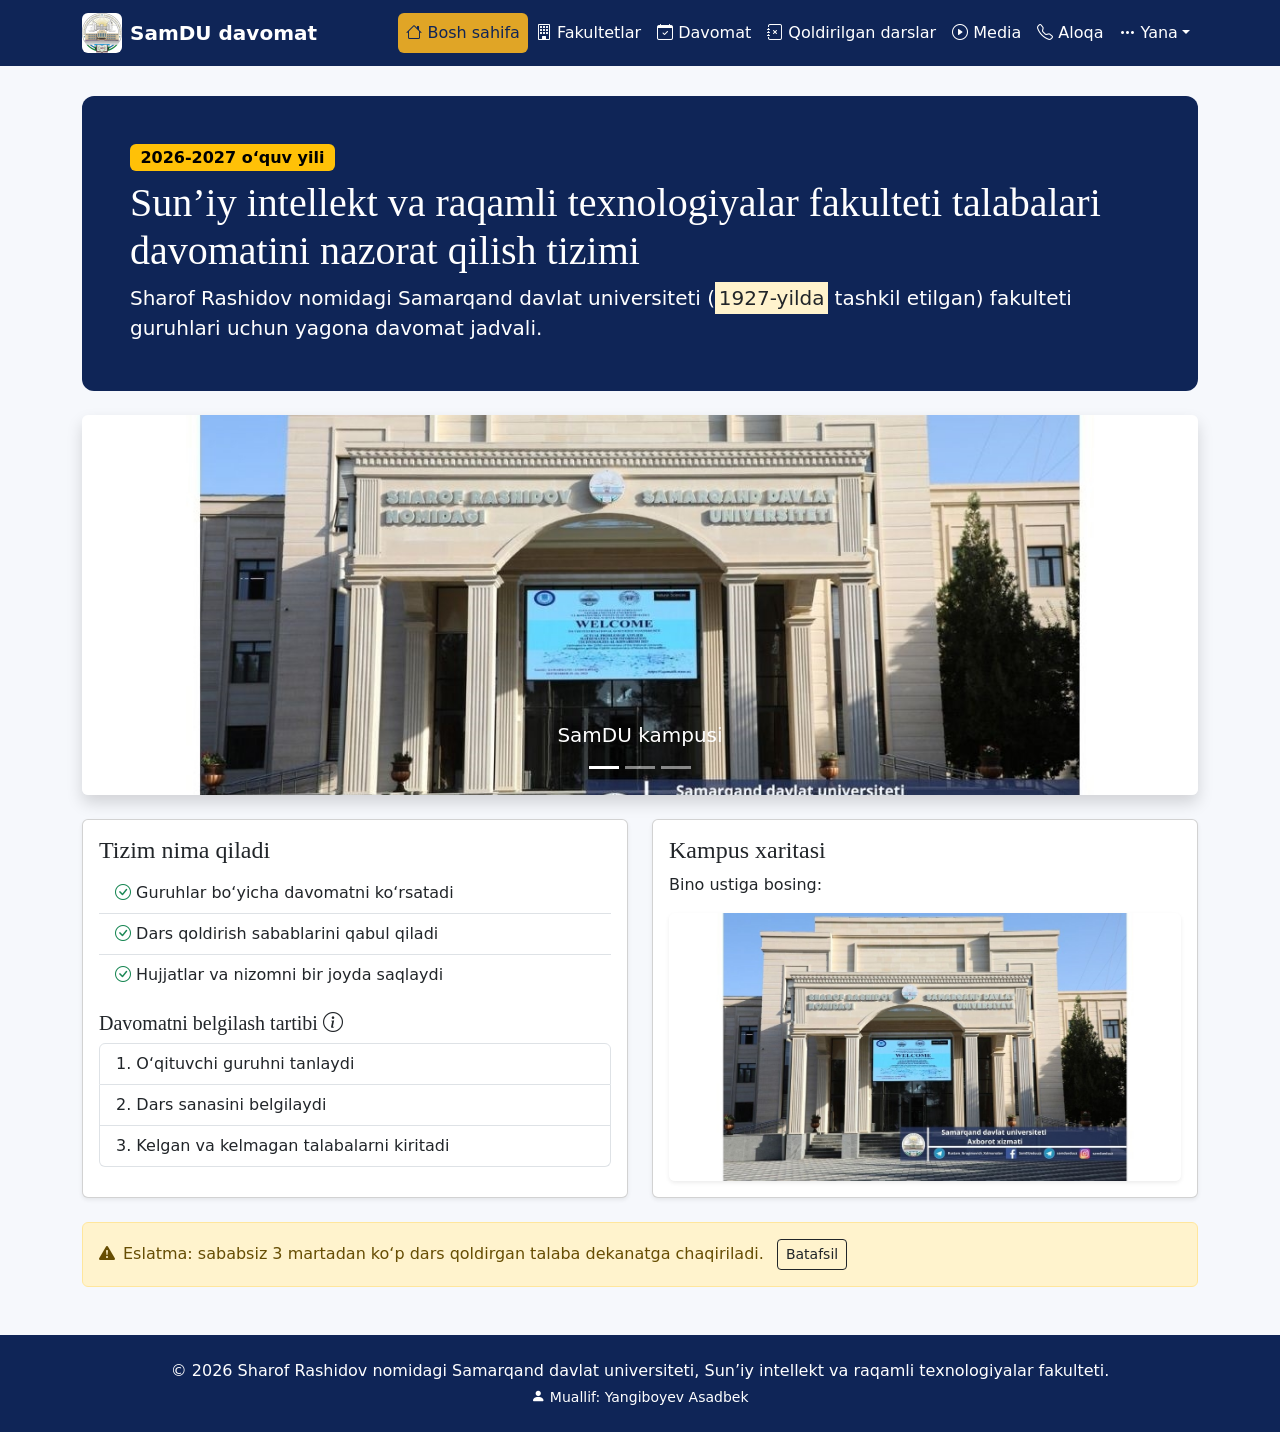
<file: index.html>
<!DOCTYPE html>
<html lang="uz">
<head>
<meta charset="UTF-8">
<meta name="viewport" content="width=device-width, initial-scale=1">
<title>Bosh sahifa | SamDU SI va RT davomat</title>
<link href="https://cdn.jsdelivr.net/npm/bootstrap@5.3.3/dist/css/bootstrap.min.css" rel="stylesheet">
<link href="https://cdn.jsdelivr.net/npm/bootstrap-icons@1.11.3/font/bootstrap-icons.min.css" rel="stylesheet">
<link href="css/style.css" rel="stylesheet">
</head>
<body>
<nav class="navbar navbar-expand-lg navbar-dark fixed-top">
<div class="container">
<a class="navbar-brand d-flex align-items-center gap-2" href="index.html"><img src="images/logo.png" alt="SamDU logotipi"><strong>SamDU davomat</strong></a>
<button class="navbar-toggler" type="button" data-bs-toggle="collapse" data-bs-target="#menyu" aria-controls="menyu" aria-expanded="false" aria-label="Menyuni ochish"><span class="navbar-toggler-icon"></span></button>
<div class="collapse navbar-collapse" id="menyu">
<ul class="navbar-nav ms-auto">
<li class="nav-item"><a class="nav-link active" aria-current="page" href="index.html"><i class="bi bi-house"></i> Bosh sahifa</a></li>
<li class="nav-item"><a class="nav-link" href="fakultetlar.html"><i class="bi bi-building"></i> Fakultetlar</a></li>
<li class="nav-item"><a class="nav-link" href="davomat.html"><i class="bi bi-calendar-check"></i> Davomat</a></li>
<li class="nav-item"><a class="nav-link" href="qoldirilgan.html"><i class="bi bi-journal-x"></i> Qoldirilgan darslar</a></li>
<li class="nav-item"><a class="nav-link" href="media.html"><i class="bi bi-play-circle"></i> Media</a></li>
<li class="nav-item"><a class="nav-link" href="aloqa.html"><i class="bi bi-telephone"></i> Aloqa</a></li>
<li class="nav-item dropdown">
<a class="nav-link dropdown-toggle" href="#" role="button" data-bs-toggle="dropdown" aria-expanded="false"><i class="bi bi-three-dots"></i> Yana</a>
<ul class="dropdown-menu dropdown-menu-end">
<li><a class="dropdown-item" href="davomat.html">Guruh davomati</a></li>
<li><a class="dropdown-item" href="qoldirilgan.html">Qoldirilgan darslar</a></li>
<li><hr class="dropdown-divider"></li>
<li><a class="dropdown-item" href="aloqa.html">Bog‘lanish</a></li>
</ul></li>
</ul></div></div></nav>
<main class="container my-4">
<section class="hero p-4 p-md-5 mb-4 position-relative">
<span class="badge text-bg-warning mb-2 fs-6">2026-2027 o‘quv yili</span>
<h1 class="display-6">Sun’iy intellekt va raqamli texnologiyalar fakulteti talabalari davomatini nazorat qilish tizimi</h1>
<p class="lead mb-0">Sharof Rashidov nomidagi Samarqand davlat universiteti (<mark>1927-yilda</mark> tashkil etilgan) fakulteti guruhlari uchun yagona davomat jadvali.</p>
</section>

<!-- Slayder (carousel) -->
<div id="slayder" class="carousel slide mb-4 shadow rounded overflow-hidden" data-bs-ride="carousel">
<div class="carousel-indicators">
<button type="button" data-bs-target="#slayder" data-bs-slide-to="0" class="active" aria-current="true" aria-label="1-slayd"></button>
<button type="button" data-bs-target="#slayder" data-bs-slide-to="1" aria-label="2-slayd"></button>
<button type="button" data-bs-target="#slayder" data-bs-slide-to="2" aria-label="3-slayd"></button>
</div>
<div class="carousel-inner">
<div class="carousel-item active"><img src="images/campus.jpg" class="d-block w-100" alt="Kampus"><div class="carousel-caption d-none d-md-block"><h5>SamDU kampusi</h5></div></div>
<div class="carousel-item"><img src="images/rasm1.jpg" class="d-block w-100" alt="Universitet binosi"><div class="carousel-caption d-none d-md-block"><h5>Universitet binosi</h5></div></div>
<div class="carousel-item"><img src="images/rasm2.webp" class="d-block w-100" alt="Auditoriya"><div class="carousel-caption d-none d-md-block"><h5>Auditoriya</h5></div></div>
</div>
<button class="carousel-control-prev" type="button" data-bs-target="#slayder" data-bs-slide="prev"><span class="carousel-control-prev-icon" aria-hidden="true"></span><span class="visually-hidden">Oldingi</span></button>
<button class="carousel-control-next" type="button" data-bs-target="#slayder" data-bs-slide="next"><span class="carousel-control-next-icon" aria-hidden="true"></span><span class="visually-hidden">Keyingi</span></button>
</div>

<div class="row g-4 mb-4">
<div class="col-12 col-lg-6">
<div class="card h-100 shadow-sm"><div class="card-body">
<h2 class="h4 card-title">Tizim nima qiladi</h2>
<ul class="list-group list-group-flush mb-3">
<li class="list-group-item"><i class="bi bi-check-circle text-success"></i> Guruhlar bo‘yicha davomatni ko‘rsatadi</li>
<li class="list-group-item"><i class="bi bi-check-circle text-success"></i> Dars qoldirish sabablarini qabul qiladi</li>
<li class="list-group-item"><i class="bi bi-check-circle text-success"></i> Hujjatlar va nizomni bir joyda saqlaydi</li>
</ul>
<h3 class="h5">Davomatni belgilash tartibi <i class="bi bi-info-circle" data-bs-toggle="tooltip" data-bs-title="3 ta oddiy qadam"></i></h3>
<ol class="list-group list-group-numbered">
<li class="list-group-item">O‘qituvchi guruhni tanlaydi</li>
<li class="list-group-item">Dars sanasini belgilaydi</li>
<li class="list-group-item">Kelgan va kelmagan talabalarni kiritadi</li>
</ol></div></div></div>
<div class="col-12 col-lg-6">
<div class="card h-100 shadow-sm"><div class="card-body">
<h2 class="h4 card-title">Kampus xaritasi</h2>
<p class="card-text">Bino ustiga bosing:</p>
<img class="img-fluid rounded shadow-sm" src="images/campus.jpg" alt="Kampus xaritasi" usemap="#kampus">
<map name="kampus">
<area shape="rect" coords="40,60,280,180" href="fakultetlar.html" alt="Fakultetlar binosi">
<area shape="rect" coords="320,60,560,180" href="davomat.html" alt="Davomat bo‘limi">
<area shape="circle" coords="680,120,70" href="aloqa.html" alt="Qabulxona">
<area shape="rect" coords="40,240,420,350" href="media.html" alt="Media markaz">
</map></div></div></div>
</div>
<div class="alert alert-warning d-flex align-items-center gap-2" role="alert" id="qoida">
<i class="bi bi-exclamation-triangle-fill"></i>
<div>Eslatma: sababsiz 3 martadan ko‘p dars qoldirgan talaba dekanatga chaqiriladi.
<button type="button" class="btn btn-sm btn-outline-dark ms-2" data-bs-toggle="popover" data-bs-trigger="focus" data-bs-title="Qo‘shimcha" data-bs-content="Sababli qoldirish uchun ariza va hujjat topshiring (Qoldirilgan darslar sahifasi).">Batafsil</button></div>
</div>
</main>
<footer class="py-4 mt-5 text-center">
<div class="container">
<p class="mb-1">&copy; 2026 Sharof Rashidov nomidagi Samarqand davlat universiteti, Sun’iy intellekt va raqamli texnologiyalar fakulteti.</p>
<p class="mb-0 small"><i class="bi bi-person-fill"></i> Muallif: Yangiboyev Asadbek</p>
</div></footer>
<script src="https://cdn.jsdelivr.net/npm/bootstrap@5.3.3/dist/js/bootstrap.bundle.min.js"></script>
<script src="js/main.js"></script>
</body>
</html>
</file>
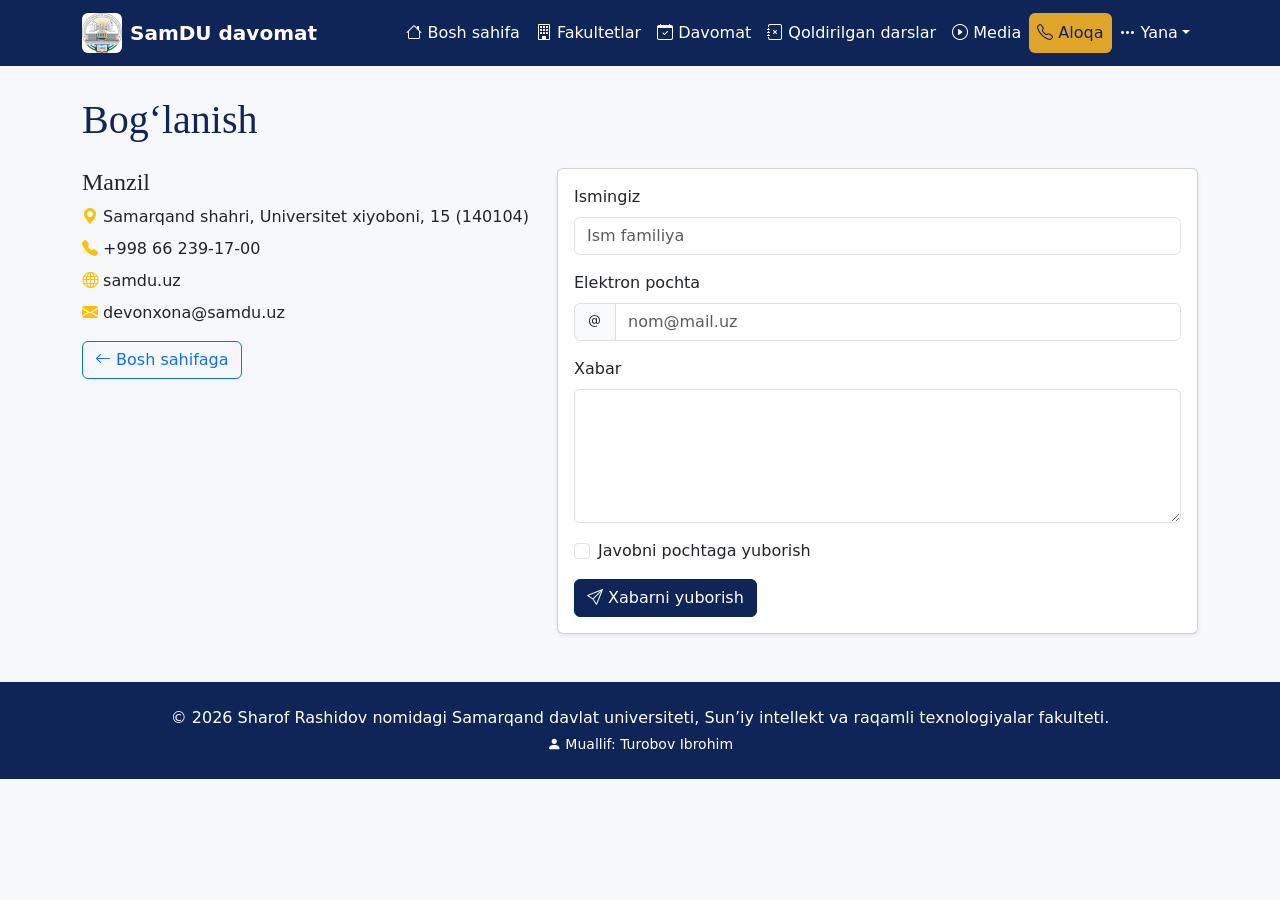
<file: aloqa.html>
<!DOCTYPE html>
<html lang="uz">
<head>
<meta charset="UTF-8">
<meta name="viewport" content="width=device-width, initial-scale=1">
<title>Aloqa | SamDU SI va RT davomat</title>
<link href="https://cdn.jsdelivr.net/npm/bootstrap@5.3.3/dist/css/bootstrap.min.css" rel="stylesheet">
<link href="https://cdn.jsdelivr.net/npm/bootstrap-icons@1.11.3/font/bootstrap-icons.min.css" rel="stylesheet">
<link href="css/style.css" rel="stylesheet">
</head>
<body>
<nav class="navbar navbar-expand-lg navbar-dark fixed-top">
<div class="container">
<a class="navbar-brand d-flex align-items-center gap-2" href="index.html"><img src="images/logo.png" alt="SamDU logotipi"><strong>SamDU davomat</strong></a>
<button class="navbar-toggler" type="button" data-bs-toggle="collapse" data-bs-target="#menyu" aria-controls="menyu" aria-expanded="false" aria-label="Menyuni ochish"><span class="navbar-toggler-icon"></span></button>
<div class="collapse navbar-collapse" id="menyu">
<ul class="navbar-nav ms-auto">
<li class="nav-item"><a class="nav-link" href="index.html"><i class="bi bi-house"></i> Bosh sahifa</a></li>
<li class="nav-item"><a class="nav-link" href="fakultetlar.html"><i class="bi bi-building"></i> Fakultetlar</a></li>
<li class="nav-item"><a class="nav-link" href="davomat.html"><i class="bi bi-calendar-check"></i> Davomat</a></li>
<li class="nav-item"><a class="nav-link" href="qoldirilgan.html"><i class="bi bi-journal-x"></i> Qoldirilgan darslar</a></li>
<li class="nav-item"><a class="nav-link" href="media.html"><i class="bi bi-play-circle"></i> Media</a></li>
<li class="nav-item"><a class="nav-link active" aria-current="page" href="aloqa.html"><i class="bi bi-telephone"></i> Aloqa</a></li>
<li class="nav-item dropdown">
<a class="nav-link dropdown-toggle" href="#" role="button" data-bs-toggle="dropdown" aria-expanded="false"><i class="bi bi-three-dots"></i> Yana</a>
<ul class="dropdown-menu dropdown-menu-end">
<li><a class="dropdown-item" href="davomat.html">Guruh davomati</a></li>
<li><a class="dropdown-item" href="qoldirilgan.html">Qoldirilgan darslar</a></li>
<li><hr class="dropdown-divider"></li>
<li><a class="dropdown-item" href="aloqa.html">Bog‘lanish</a></li>
</ul></li>
</ul></div></div></nav>
<main class="container my-4">
<h1 class="mb-4">Bog‘lanish</h1>
<div class="row g-4">
<div class="col-12 col-md-5"><h2 class="h4">Manzil</h2>
<ul class="list-unstyled">
<li class="mb-2"><i class="bi bi-geo-alt-fill text-warning"></i> Samarqand shahri, Universitet xiyoboni, 15 (140104)</li>
<li class="mb-2"><i class="bi bi-telephone-fill text-warning"></i> +998 66 239-17-00</li>
<li class="mb-2"><i class="bi bi-globe text-warning"></i> samdu.uz</li>
<li class="mb-2"><i class="bi bi-envelope-fill text-warning"></i> devonxona@samdu.uz</li></ul>
<a href="index.html" class="btn btn-outline-primary"><i class="bi bi-arrow-left"></i> Bosh sahifaga</a></div>
<div class="col-12 col-md-7"><div class="card shadow-sm"><div class="card-body">
<form action="#" method="post">
<div class="mb-3"><label for="a1" class="form-label">Ismingiz</label><input type="text" id="a1" name="ism" class="form-control" placeholder="Ism familiya" required></div>
<div class="mb-3"><label for="a3" class="form-label">Elektron pochta</label><div class="input-group"><span class="input-group-text"><i class="bi bi-at"></i></span><input type="email" id="a3" class="form-control" placeholder="nom@mail.uz"></div></div>
<div class="mb-3"><label for="a2" class="form-label">Xabar</label><textarea id="a2" name="xabar" rows="5" class="form-control"></textarea></div>
<div class="form-check mb-3"><input class="form-check-input" type="checkbox" id="a4"><label class="form-check-label" for="a4">Javobni pochtaga yuborish</label></div>
<button type="submit" class="btn btn-primary"><i class="bi bi-send"></i> Xabarni yuborish</button>
</form></div></div></div></div>
</main>
<footer class="py-4 mt-5 text-center">
<div class="container">
<p class="mb-1">&copy; 2026 Sharof Rashidov nomidagi Samarqand davlat universiteti, Sun’iy intellekt va raqamli texnologiyalar fakulteti.</p>
<p class="mb-0 small"><i class="bi bi-person-fill"></i> Muallif: Turobov Ibrohim</p>
</div></footer>
<script src="https://cdn.jsdelivr.net/npm/bootstrap@5.3.3/dist/js/bootstrap.bundle.min.js"></script>
<script src="js/main.js"></script>
</body>
</html>
</file>
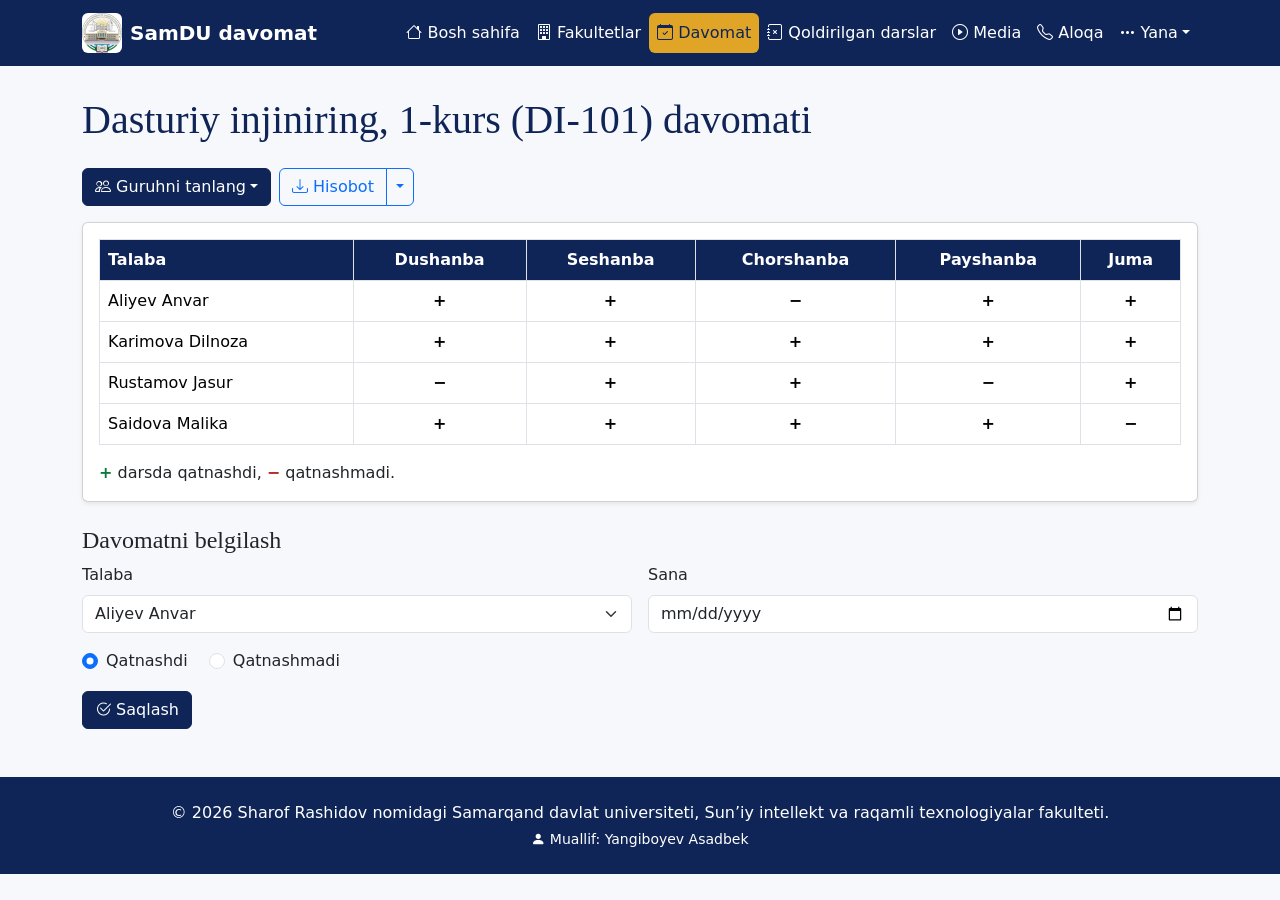
<file: davomat.html>
<!DOCTYPE html>
<html lang="uz">
<head>
<meta charset="UTF-8">
<meta name="viewport" content="width=device-width, initial-scale=1">
<title>Davomat | SamDU SI va RT davomat</title>
<link href="https://cdn.jsdelivr.net/npm/bootstrap@5.3.3/dist/css/bootstrap.min.css" rel="stylesheet">
<link href="https://cdn.jsdelivr.net/npm/bootstrap-icons@1.11.3/font/bootstrap-icons.min.css" rel="stylesheet">
<link href="css/style.css" rel="stylesheet">
</head>
<body>
<nav class="navbar navbar-expand-lg navbar-dark fixed-top">
<div class="container">
<a class="navbar-brand d-flex align-items-center gap-2" href="index.html"><img src="images/logo.png" alt="SamDU logotipi"><strong>SamDU davomat</strong></a>
<button class="navbar-toggler" type="button" data-bs-toggle="collapse" data-bs-target="#menyu" aria-controls="menyu" aria-expanded="false" aria-label="Menyuni ochish"><span class="navbar-toggler-icon"></span></button>
<div class="collapse navbar-collapse" id="menyu">
<ul class="navbar-nav ms-auto">
<li class="nav-item"><a class="nav-link" href="index.html"><i class="bi bi-house"></i> Bosh sahifa</a></li>
<li class="nav-item"><a class="nav-link" href="fakultetlar.html"><i class="bi bi-building"></i> Fakultetlar</a></li>
<li class="nav-item"><a class="nav-link active" aria-current="page" href="davomat.html"><i class="bi bi-calendar-check"></i> Davomat</a></li>
<li class="nav-item"><a class="nav-link" href="qoldirilgan.html"><i class="bi bi-journal-x"></i> Qoldirilgan darslar</a></li>
<li class="nav-item"><a class="nav-link" href="media.html"><i class="bi bi-play-circle"></i> Media</a></li>
<li class="nav-item"><a class="nav-link" href="aloqa.html"><i class="bi bi-telephone"></i> Aloqa</a></li>
<li class="nav-item dropdown">
<a class="nav-link dropdown-toggle" href="#" role="button" data-bs-toggle="dropdown" aria-expanded="false"><i class="bi bi-three-dots"></i> Yana</a>
<ul class="dropdown-menu dropdown-menu-end">
<li><a class="dropdown-item" href="davomat.html">Guruh davomati</a></li>
<li><a class="dropdown-item" href="qoldirilgan.html">Qoldirilgan darslar</a></li>
<li><hr class="dropdown-divider"></li>
<li><a class="dropdown-item" href="aloqa.html">Bog‘lanish</a></li>
</ul></li>
</ul></div></div></nav>
<main class="container my-4">
<h1 class="mb-4">Dasturiy injiniring, 1-kurs (DI-101) davomati</h1>
<div class="d-flex flex-wrap gap-2 mb-3">
<!-- Tugmali dropdown -->
<div class="btn-group">
<button type="button" class="btn btn-primary dropdown-toggle" data-bs-toggle="dropdown" aria-expanded="false"><i class="bi bi-people"></i> Guruhni tanlang</button>
<ul class="dropdown-menu">
<li><a class="dropdown-item active" href="#">DI-101</a></li><li><a class="dropdown-item" href="#">DI-102</a></li>
<li><a class="dropdown-item" href="#">SI-101</a></li><li><a class="dropdown-item" href="#">SI-102</a></li>
</ul></div>
<!-- Split tugma -->
<div class="btn-group">
<button type="button" class="btn btn-outline-primary"><i class="bi bi-download"></i> Hisobot</button>
<button type="button" class="btn btn-outline-primary dropdown-toggle dropdown-toggle-split" data-bs-toggle="dropdown" aria-expanded="false"><span class="visually-hidden">Formatni tanlash</span></button>
<ul class="dropdown-menu"><li><a class="dropdown-item" href="#">PDF</a></li><li><a class="dropdown-item" href="#">Excel</a></li></ul>
</div></div>

<div class="card shadow-sm mb-4"><div class="card-body">
<div class="table-responsive">
<table class="table table-bordered table-hover text-center align-middle mb-0">
<thead><tr><th class="text-start">Talaba</th><th>Dushanba</th><th>Seshanba</th><th>Chorshanba</th><th>Payshanba</th><th>Juma</th></tr></thead>
<tbody>
<tr><td class="text-start">Aliyev Anvar</td><td class="ha">+</td><td class="ha">+</td><td class="yoq">−</td><td class="ha">+</td><td class="ha">+</td></tr>
<tr><td class="text-start">Karimova Dilnoza</td><td class="ha">+</td><td class="ha">+</td><td class="ha">+</td><td class="ha">+</td><td class="ha">+</td></tr>
<tr><td class="text-start">Rustamov Jasur</td><td class="yoq">−</td><td class="ha">+</td><td class="ha">+</td><td class="yoq">−</td><td class="ha">+</td></tr>
<tr><td class="text-start">Saidova Malika</td><td class="ha">+</td><td class="ha">+</td><td class="ha">+</td><td class="ha">+</td><td class="yoq">−</td></tr>
</tbody></table></div>
<p class="mt-3 mb-0"><span class="ha">+</span> darsda qatnashdi, <span class="yoq">−</span> qatnashmadi.</p>
</div></div>

<h2 class="h4">Davomatni belgilash</h2>
<form class="row g-3" action="#" method="post">
<div class="col-12 col-md-6"><label for="d1" class="form-label">Talaba</label>
<select id="d1" class="form-select"><option>Aliyev Anvar</option><option>Karimova Dilnoza</option><option>Rustamov Jasur</option><option>Saidova Malika</option></select></div>
<div class="col-12 col-md-6"><label for="d2" class="form-label">Sana</label><input type="date" id="d2" class="form-control"></div>
<div class="col-12"><div class="form-check form-check-inline"><input class="form-check-input" type="radio" name="holat" id="h1" checked><label class="form-check-label" for="h1">Qatnashdi</label></div>
<div class="form-check form-check-inline"><input class="form-check-input" type="radio" name="holat" id="h2"><label class="form-check-label" for="h2">Qatnashmadi</label></div></div>
<div class="col-12"><button type="submit" class="btn btn-primary"><i class="bi bi-check2-circle"></i> Saqlash</button></div>
</form>
</main>
<footer class="py-4 mt-5 text-center">
<div class="container">
<p class="mb-1">&copy; 2026 Sharof Rashidov nomidagi Samarqand davlat universiteti, Sun’iy intellekt va raqamli texnologiyalar fakulteti.</p>
<p class="mb-0 small"><i class="bi bi-person-fill"></i> Muallif: Yangiboyev Asadbek</p>
</div></footer>
<script src="https://cdn.jsdelivr.net/npm/bootstrap@5.3.3/dist/js/bootstrap.bundle.min.js"></script>
<script src="js/main.js"></script>
</body>
</html>
</file>
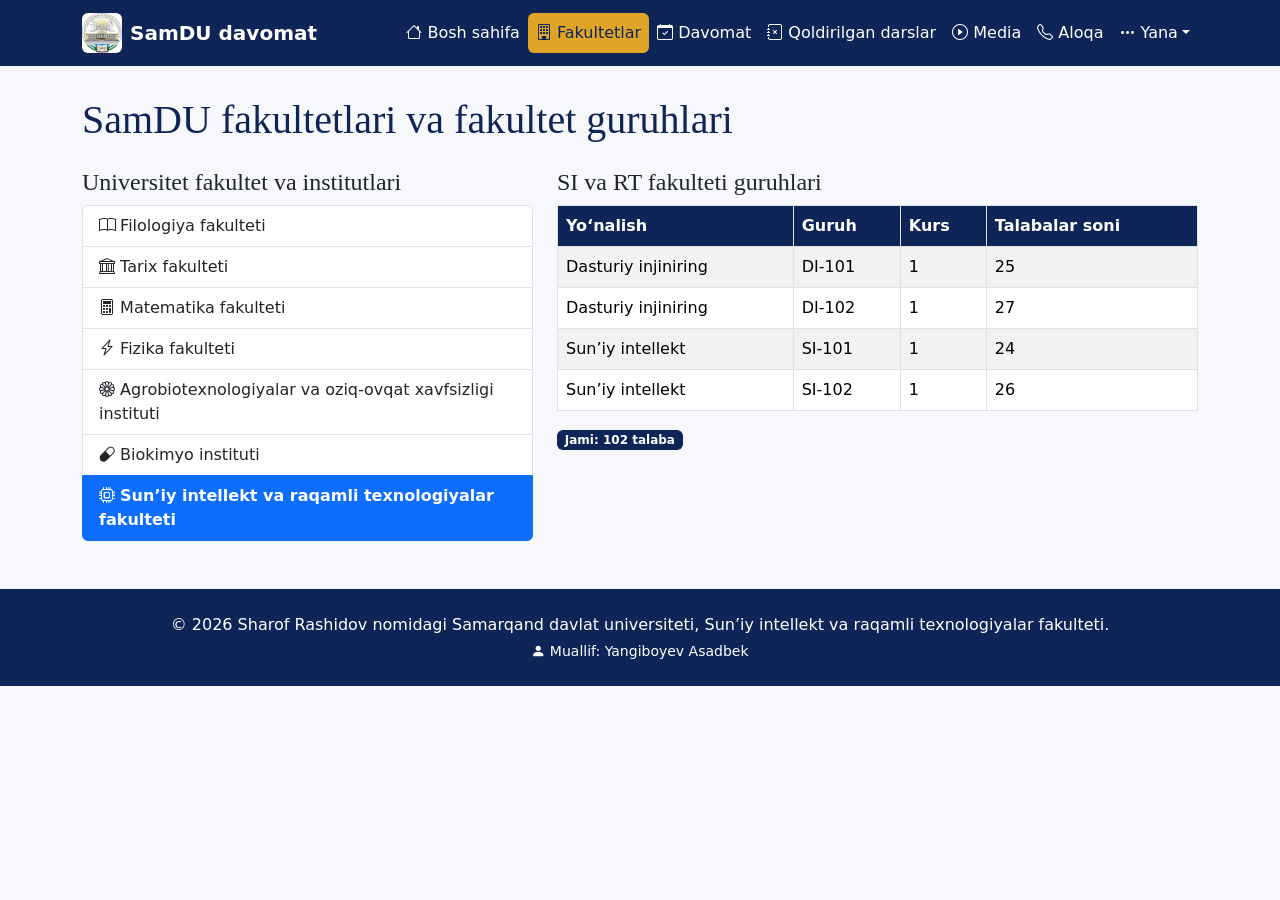
<file: fakultetlar.html>
<!DOCTYPE html>
<html lang="uz">
<head>
<meta charset="UTF-8">
<meta name="viewport" content="width=device-width, initial-scale=1">
<title>Fakultetlar | SamDU SI va RT davomat</title>
<link href="https://cdn.jsdelivr.net/npm/bootstrap@5.3.3/dist/css/bootstrap.min.css" rel="stylesheet">
<link href="https://cdn.jsdelivr.net/npm/bootstrap-icons@1.11.3/font/bootstrap-icons.min.css" rel="stylesheet">
<link href="css/style.css" rel="stylesheet">
</head>
<body>
<nav class="navbar navbar-expand-lg navbar-dark fixed-top">
<div class="container">
<a class="navbar-brand d-flex align-items-center gap-2" href="index.html"><img src="images/logo.png" alt="SamDU logotipi"><strong>SamDU davomat</strong></a>
<button class="navbar-toggler" type="button" data-bs-toggle="collapse" data-bs-target="#menyu" aria-controls="menyu" aria-expanded="false" aria-label="Menyuni ochish"><span class="navbar-toggler-icon"></span></button>
<div class="collapse navbar-collapse" id="menyu">
<ul class="navbar-nav ms-auto">
<li class="nav-item"><a class="nav-link" href="index.html"><i class="bi bi-house"></i> Bosh sahifa</a></li>
<li class="nav-item"><a class="nav-link active" aria-current="page" href="fakultetlar.html"><i class="bi bi-building"></i> Fakultetlar</a></li>
<li class="nav-item"><a class="nav-link" href="davomat.html"><i class="bi bi-calendar-check"></i> Davomat</a></li>
<li class="nav-item"><a class="nav-link" href="qoldirilgan.html"><i class="bi bi-journal-x"></i> Qoldirilgan darslar</a></li>
<li class="nav-item"><a class="nav-link" href="media.html"><i class="bi bi-play-circle"></i> Media</a></li>
<li class="nav-item"><a class="nav-link" href="aloqa.html"><i class="bi bi-telephone"></i> Aloqa</a></li>
<li class="nav-item dropdown">
<a class="nav-link dropdown-toggle" href="#" role="button" data-bs-toggle="dropdown" aria-expanded="false"><i class="bi bi-three-dots"></i> Yana</a>
<ul class="dropdown-menu dropdown-menu-end">
<li><a class="dropdown-item" href="davomat.html">Guruh davomati</a></li>
<li><a class="dropdown-item" href="qoldirilgan.html">Qoldirilgan darslar</a></li>
<li><hr class="dropdown-divider"></li>
<li><a class="dropdown-item" href="aloqa.html">Bog‘lanish</a></li>
</ul></li>
</ul></div></div></nav>
<main class="container my-4">
<h1 class="mb-4">SamDU fakultetlari va fakultet guruhlari</h1>
<div class="row g-4">
<div class="col-12 col-lg-5">
<h2 class="h4">Universitet fakultet va institutlari</h2>
<ul class="list-group">
<li class="list-group-item"><i class="bi bi-book"></i> Filologiya fakulteti</li>
<li class="list-group-item"><i class="bi bi-bank"></i> Tarix fakulteti</li>
<li class="list-group-item"><i class="bi bi-calculator"></i> Matematika fakulteti</li>
<li class="list-group-item"><i class="bi bi-lightning-charge"></i> Fizika fakulteti</li>
<li class="list-group-item"><i class="bi bi-flower1"></i> Agrobiotexnologiyalar va oziq-ovqat xavfsizligi instituti</li>
<li class="list-group-item"><i class="bi bi-capsule"></i> Biokimyo instituti</li>
<li class="list-group-item active"><i class="bi bi-cpu"></i> <strong>Sun’iy intellekt va raqamli texnologiyalar fakulteti</strong></li>
</ul></div>
<div class="col-12 col-lg-7">
<h2 class="h4">SI va RT fakulteti guruhlari</h2>
<div class="table-responsive">
<table class="table table-striped table-hover table-bordered align-middle">
<thead><tr><th>Yo‘nalish</th><th>Guruh</th><th>Kurs</th><th>Talabalar soni</th></tr></thead>
<tbody>
<tr><td>Dasturiy injiniring</td><td>DI-101</td><td>1</td><td>25</td></tr>
<tr><td>Dasturiy injiniring</td><td>DI-102</td><td>1</td><td>27</td></tr>
<tr><td>Sun’iy intellekt</td><td>SI-101</td><td>1</td><td>24</td></tr>
<tr><td>Sun’iy intellekt</td><td>SI-102</td><td>1</td><td>26</td></tr>
</tbody></table></div>
<span class="badge text-bg-primary" data-bs-toggle="tooltip" data-bs-title="Barcha guruhlar yig‘indisi">Jami: 102 talaba</span>
</div></div>
</main>
<footer class="py-4 mt-5 text-center">
<div class="container">
<p class="mb-1">&copy; 2026 Sharof Rashidov nomidagi Samarqand davlat universiteti, Sun’iy intellekt va raqamli texnologiyalar fakulteti.</p>
<p class="mb-0 small"><i class="bi bi-person-fill"></i> Muallif: Yangiboyev Asadbek</p>
</div></footer>
<script src="https://cdn.jsdelivr.net/npm/bootstrap@5.3.3/dist/js/bootstrap.bundle.min.js"></script>
<script src="js/main.js"></script>
</body>
</html>
</file>
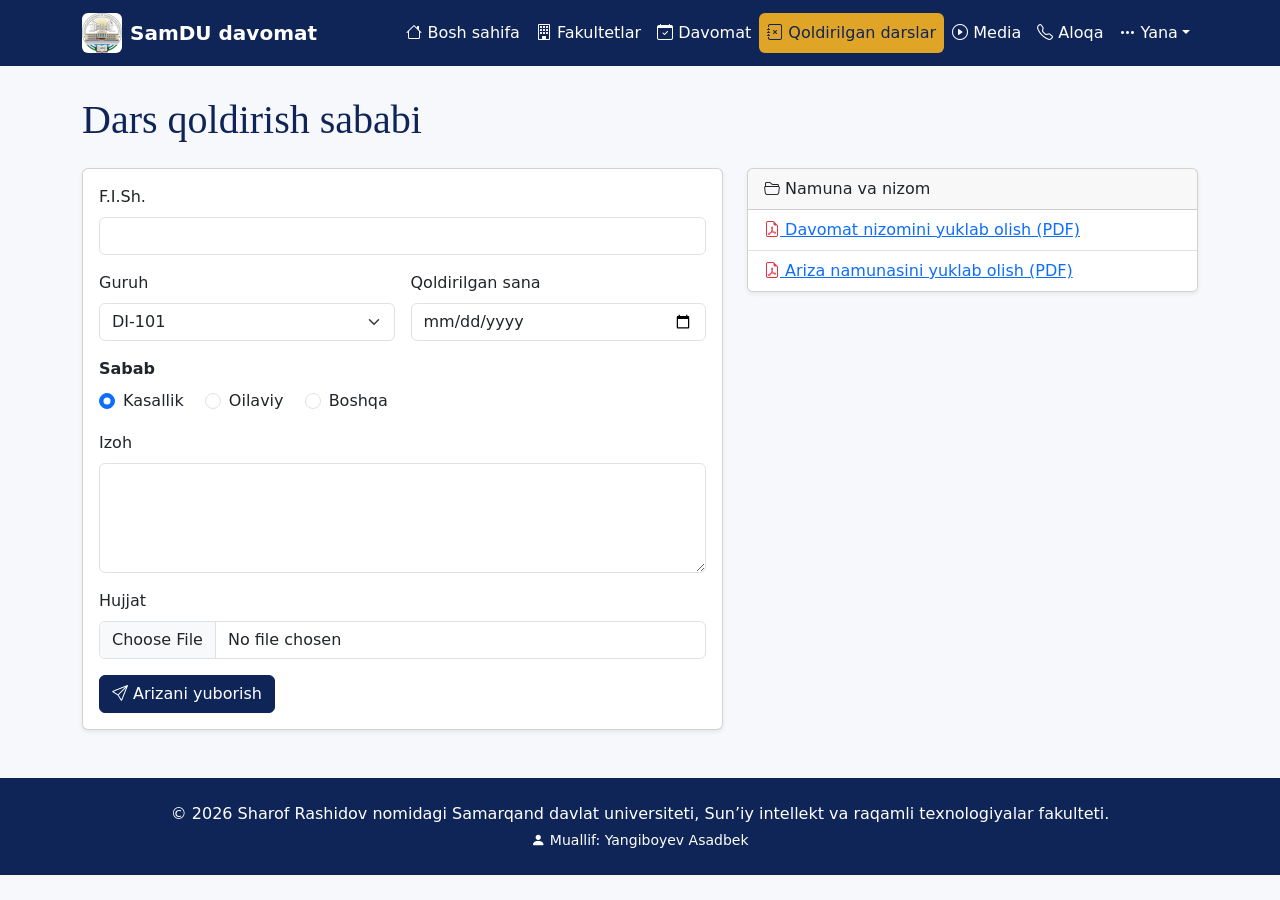
<file: qoldirilgan.html>
<!DOCTYPE html>
<html lang="uz">
<head>
<meta charset="UTF-8">
<meta name="viewport" content="width=device-width, initial-scale=1">
<title>Qoldirilgan darslar | SamDU SI va RT davomat</title>
<link href="https://cdn.jsdelivr.net/npm/bootstrap@5.3.3/dist/css/bootstrap.min.css" rel="stylesheet">
<link href="https://cdn.jsdelivr.net/npm/bootstrap-icons@1.11.3/font/bootstrap-icons.min.css" rel="stylesheet">
<link href="css/style.css" rel="stylesheet">
</head>
<body>
<nav class="navbar navbar-expand-lg navbar-dark fixed-top">
<div class="container">
<a class="navbar-brand d-flex align-items-center gap-2" href="index.html"><img src="images/logo.png" alt="SamDU logotipi"><strong>SamDU davomat</strong></a>
<button class="navbar-toggler" type="button" data-bs-toggle="collapse" data-bs-target="#menyu" aria-controls="menyu" aria-expanded="false" aria-label="Menyuni ochish"><span class="navbar-toggler-icon"></span></button>
<div class="collapse navbar-collapse" id="menyu">
<ul class="navbar-nav ms-auto">
<li class="nav-item"><a class="nav-link" href="index.html"><i class="bi bi-house"></i> Bosh sahifa</a></li>
<li class="nav-item"><a class="nav-link" href="fakultetlar.html"><i class="bi bi-building"></i> Fakultetlar</a></li>
<li class="nav-item"><a class="nav-link" href="davomat.html"><i class="bi bi-calendar-check"></i> Davomat</a></li>
<li class="nav-item"><a class="nav-link active" aria-current="page" href="qoldirilgan.html"><i class="bi bi-journal-x"></i> Qoldirilgan darslar</a></li>
<li class="nav-item"><a class="nav-link" href="media.html"><i class="bi bi-play-circle"></i> Media</a></li>
<li class="nav-item"><a class="nav-link" href="aloqa.html"><i class="bi bi-telephone"></i> Aloqa</a></li>
<li class="nav-item dropdown">
<a class="nav-link dropdown-toggle" href="#" role="button" data-bs-toggle="dropdown" aria-expanded="false"><i class="bi bi-three-dots"></i> Yana</a>
<ul class="dropdown-menu dropdown-menu-end">
<li><a class="dropdown-item" href="davomat.html">Guruh davomati</a></li>
<li><a class="dropdown-item" href="qoldirilgan.html">Qoldirilgan darslar</a></li>
<li><hr class="dropdown-divider"></li>
<li><a class="dropdown-item" href="aloqa.html">Bog‘lanish</a></li>
</ul></li>
</ul></div></div></nav>
<main class="container my-4">
<h1 class="mb-4">Dars qoldirish sababi</h1>
<div class="row g-4">
<div class="col-12 col-lg-7"><div class="card shadow-sm"><div class="card-body">
<form action="#" method="post">
<div class="mb-3"><label for="ism" class="form-label">F.I.Sh.</label><input type="text" id="ism" name="ism" class="form-control" required></div>
<div class="row g-3 mb-3">
<div class="col-12 col-sm-6"><label for="guruh" class="form-label">Guruh</label>
<select id="guruh" name="guruh" class="form-select"><option>DI-101</option><option>DI-102</option><option>SI-101</option><option>SI-102</option></select></div>
<div class="col-12 col-sm-6"><label for="sana" class="form-label">Qoldirilgan sana</label><input type="date" id="sana" name="sana" class="form-control"></div>
</div>
<div class="mb-3"><span class="form-label d-block fw-semibold">Sabab</span>
<div class="form-check form-check-inline"><input class="form-check-input" type="radio" name="sabab" id="s1" value="kasal" checked><label class="form-check-label" for="s1">Kasallik</label></div>
<div class="form-check form-check-inline"><input class="form-check-input" type="radio" name="sabab" id="s2" value="oila"><label class="form-check-label" for="s2">Oilaviy</label></div>
<div class="form-check form-check-inline"><input class="form-check-input" type="radio" name="sabab" id="s3" value="boshqa"><label class="form-check-label" for="s3">Boshqa</label></div></div>
<div class="mb-3"><label for="izoh" class="form-label">Izoh</label><textarea id="izoh" name="izoh" rows="4" class="form-control"></textarea></div>
<div class="mb-3"><label for="fayl" class="form-label">Hujjat</label><input type="file" id="fayl" name="fayl" class="form-control"></div>
<button type="submit" class="btn btn-primary"><i class="bi bi-send"></i> Arizani yuborish</button>
</form></div></div></div>
<div class="col-12 col-lg-5"><div class="card shadow-sm">
<div class="card-header"><i class="bi bi-folder2-open"></i> Namuna va nizom</div>
<ul class="list-group list-group-flush">
<li class="list-group-item"><a href="docs/nizom.pdf" data-bs-toggle="tooltip" data-bs-title="PDF faylni yuklab olish"><i class="bi bi-file-earmark-pdf text-danger"></i> Davomat nizomini yuklab olish (PDF)</a></li>
<li class="list-group-item"><a href="docs/ariza.pdf" data-bs-toggle="tooltip" data-bs-title="PDF faylni yuklab olish"><i class="bi bi-file-earmark-pdf text-danger"></i> Ariza namunasini yuklab olish (PDF)</a></li>
</ul></div></div>
</div>
</main>
<footer class="py-4 mt-5 text-center">
<div class="container">
<p class="mb-1">&copy; 2026 Sharof Rashidov nomidagi Samarqand davlat universiteti, Sun’iy intellekt va raqamli texnologiyalar fakulteti.</p>
<p class="mb-0 small"><i class="bi bi-person-fill"></i> Muallif: Yangiboyev Asadbek</p>
</div></footer>
<script src="https://cdn.jsdelivr.net/npm/bootstrap@5.3.3/dist/js/bootstrap.bundle.min.js"></script>
<script src="js/main.js"></script>
</body>
</html>
</file>
<file: css/style.css>
/* Bootstrap ustiga qo'shimcha: SamDU ranglari */
:root{--bs-primary:#0f2557;--bs-primary-rgb:15,37,87;--navy:#0f2557;--gold:#e0a526;--sky:#e8eef9}
body{background:#f6f8fc;padding-top:72px}
h1,h2,h3,h4{font-family:Georgia,serif;color:var(--navy)}
.navbar{background:var(--navy)}
.navbar .nav-link{color:#fff;border-radius:6px}
.navbar .nav-link:hover,.navbar .nav-link.active{background:var(--gold);color:var(--navy)}
.navbar-brand img{height:40px;background:#fff;border-radius:6px}
.btn-primary{--bs-btn-bg:var(--navy);--bs-btn-border-color:var(--navy);--bs-btn-hover-bg:var(--gold);--bs-btn-hover-border-color:var(--gold);--bs-btn-hover-color:var(--navy)}
.hero{background:var(--navy);color:#fff;border-radius:12px;animation:kirish 1s ease both}
.hero h1{color:#fff}
@keyframes kirish{from{opacity:0;transform:translateY(-20px)}to{opacity:1;transform:none}}
.table thead th{background:var(--navy);color:#fff}
.ha{color:#0a7a3d;font-weight:bold}.yoq{color:#b3261e;font-weight:bold}
.carousel img{height:380px;object-fit:cover}
@media(max-width:576px){.carousel img{height:220px}}
footer{background:var(--navy);color:#fff}
@media(prefers-reduced-motion:reduce){*{animation:none!important;transition:none!important}}
</file>
